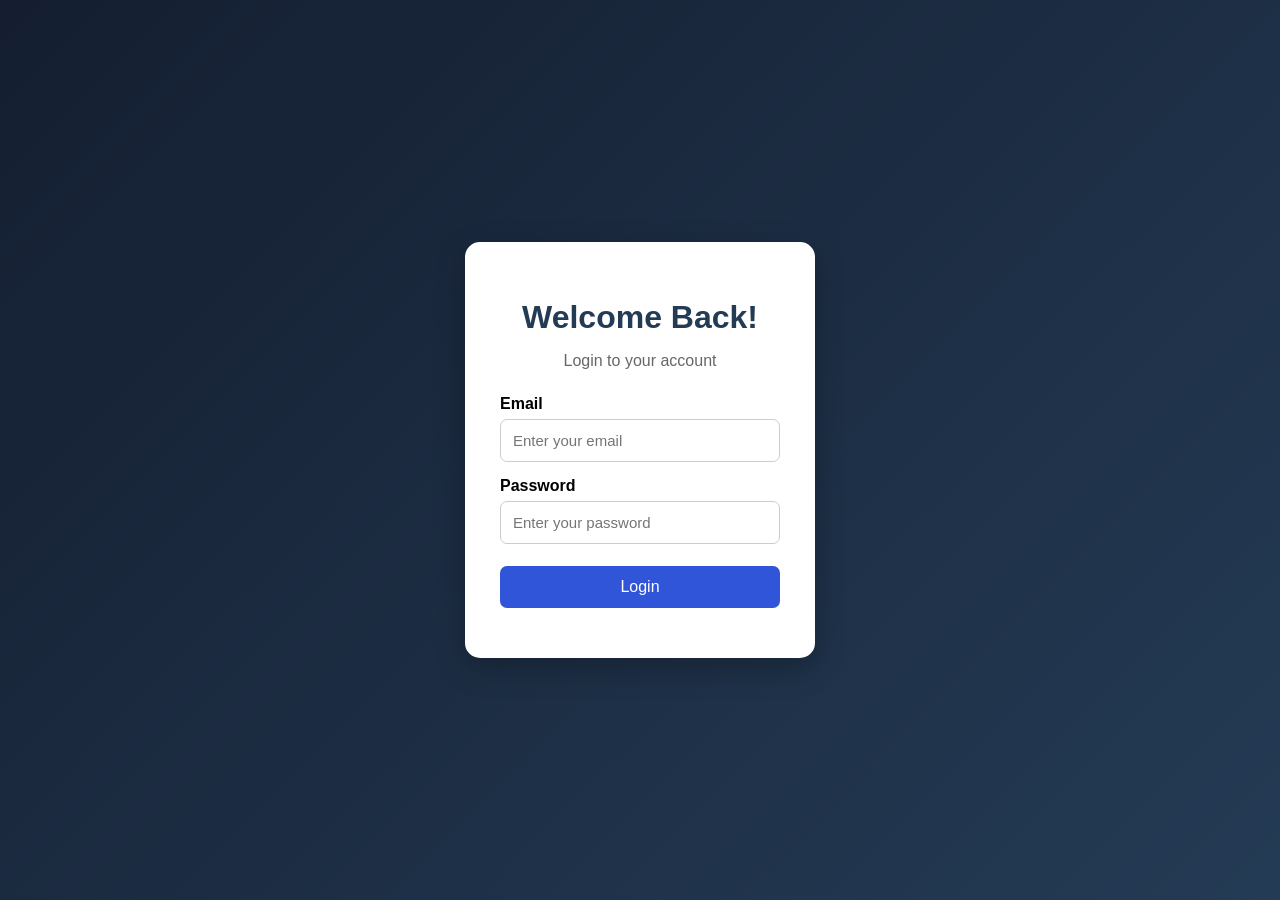
<file: index.html>
<!DOCTYPE html>
<html lang="en">
<head>
    <meta charset="UTF-8">
    <meta name="viewport" content="width=device-width, initial-scale=1.0">
    <title>Login Page</title>

    <style>
        * {
            box-sizing: border-box;
        }

        body {
            margin: 0;
            font-family: Arial, sans-serif;
            background: linear-gradient(135deg, #141e30, #243b55);
            min-height: 100vh;
            display: flex;
            justify-content: center;
            align-items: center;
        }

        .login-box {
            background: white;
            padding: 35px;
            border-radius: 15px;
            width: 350px;
            max-width: 90%;
            box-shadow: 0 10px 30px #00000040;
        }

        h1 {
            text-align: center;
            color: #243b55;
            margin-bottom: 10px;
        }

        .subtitle {
            text-align: center;
            color: #666;
            margin-bottom: 25px;
        }

        label {
            display: block;
            margin: 15px 0 6px;
            font-weight: bold;
        }

        input {
            width: 100%;
            padding: 12px;
            border: 1px solid #ccc;
            border-radius: 7px;
            font-size: 15px;
        }

        input:focus {
            outline: 2px solid #5271ff;
            border-color: transparent;
        }

        button {
            width: 100%;
            padding: 12px;
            margin-top: 22px;
            border: none;
            border-radius: 7px;
            background: #3155d9;
            color: white;
            font-size: 16px;
            cursor: pointer;
        }

        button:hover {
            background: #243baf;
        }

        #message {
            text-align: center;
            margin-top: 15px;
            font-size: 14px;
        }
    </style>
</head>

<body>
    <div class="login-box">
        <h1>Welcome Back!</h1>
        <p class="subtitle">Login to your account</p>

        <form id="loginForm">
            <label for="email">Email</label>
            <input
                type="email"
                id="email"
                placeholder="Enter your email"
                required
            >

            <label for="password">Password</label>
            <input
                type="password"
                id="password"
                placeholder="Enter your password"
                required
                minlength="6"
            >

            <button type="submit">Login</button>
            <p id="message" role="status"></p>
        </form>
    </div>

    <script>
        const form = document.getElementById("loginForm");
        const message = document.getElementById("message");

        form.addEventListener("submit", function(event) {
            event.preventDefault();

            const email = document.getElementById("email").value;
            const password = document.getElementById("password").value;

            if (email && password.length >= 6) {
                message.textContent =
                    "Demo login successful! Welcome.";
                message.style.color = "green";
            } else {
                message.textContent =
                    "Please enter valid login details.";
                message.style.color = "red";
            }
        });
    </s
</file>
